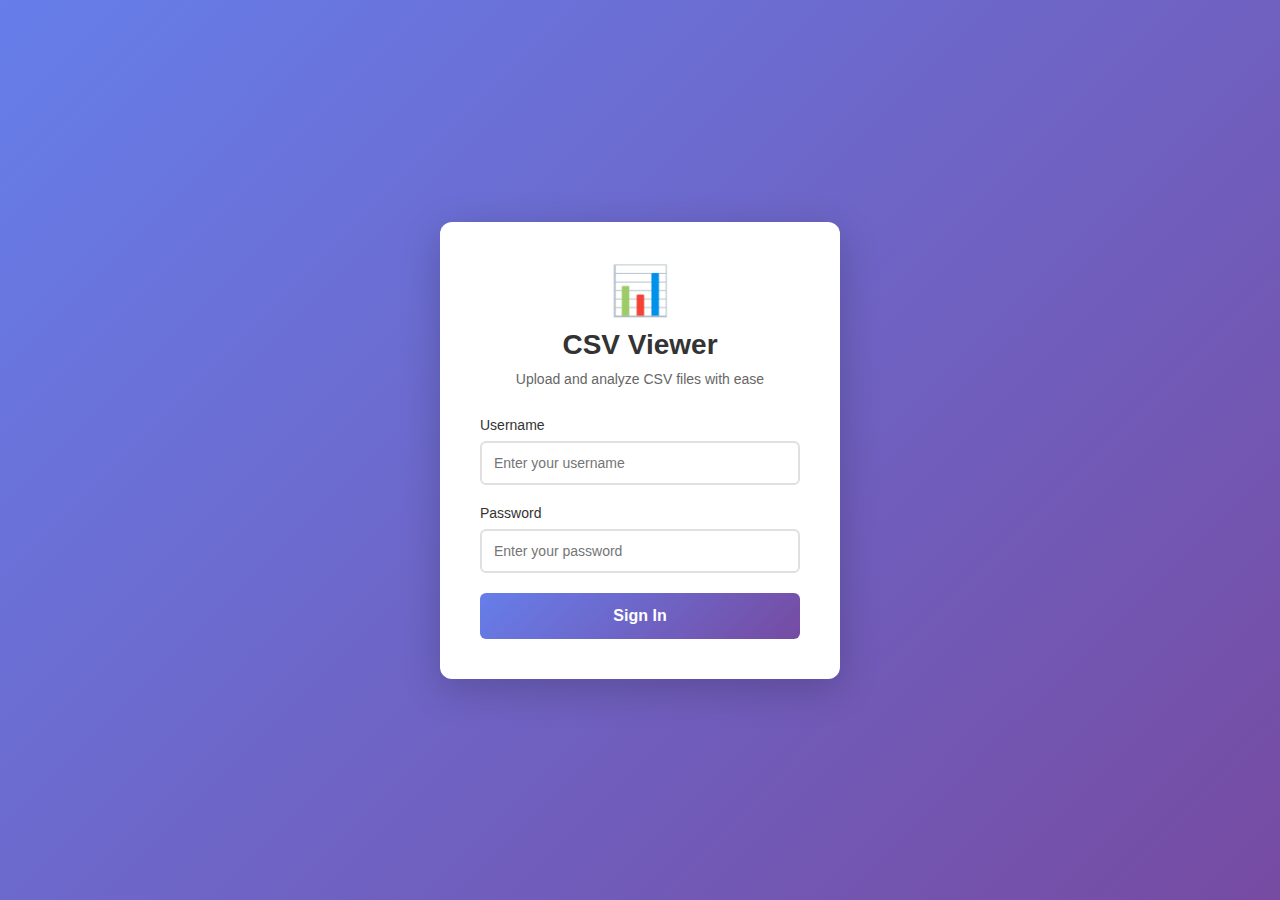
<file: src/main/webapp/login.html>
<!DOCTYPE html>
<html lang="en">
<head>
    <meta charset="UTF-8">
    <meta name="viewport" content="width=device-width, initial-scale=1.0">
    <title>Login - CSV Viewer</title>
    <link rel="stylesheet" href="css/styles.css">
    <style>
        .login-container {
            display: flex;
            justify-content: center;
            align-items: center;
            min-height: 100vh;
            background: linear-gradient(135deg, #667eea 0%, #764ba2 100%);
        }

        .login-card {
            background: white;
            border-radius: 12px;
            box-shadow: 0 10px 40px rgba(0, 0, 0, 0.2);
            padding: 40px;
            width: 100%;
            max-width: 400px;
            animation: slideIn 0.3s ease-out;
        }

        @keyframes slideIn {
            from {
                opacity: 0;
                transform: translateY(-20px);
            }
            to {
                opacity: 1;
                transform: translateY(0);
            }
        }

        .login-header {
            text-align: center;
            margin-bottom: 30px;
        }

        .login-header h1 {
            color: #333;
            margin: 0 0 10px 0;
            font-size: 28px;
        }

        .login-header .app-icon {
            font-size: 48px;
            margin-bottom: 10px;
        }

        .login-header p {
            color: #666;
            margin: 0;
            font-size: 14px;
        }

        .form-group {
            margin-bottom: 20px;
        }

        .form-group label {
            display: block;
            margin-bottom: 8px;
            color: #333;
            font-weight: 500;
            font-size: 14px;
        }

        .form-group input {
            width: 100%;
            padding: 12px;
            border: 2px solid #e0e0e0;
            border-radius: 6px;
            font-size: 14px;
            transition: border-color 0.3s;
            box-sizing: border-box;
        }

        .form-group input:focus {
            outline: none;
            border-color: #667eea;
        }

        .login-button {
            width: 100%;
            padding: 14px;
            background: linear-gradient(135deg, #667eea 0%, #764ba2 100%);
            color: white;
            border: none;
            border-radius: 6px;
            font-size: 16px;
            font-weight: 600;
            cursor: pointer;
            transition: transform 0.2s, box-shadow 0.2s;
        }

        .login-button:hover {
            transform: translateY(-2px);
            box-shadow: 0 5px 15px rgba(102, 126, 234, 0.4);
        }

        .login-button:active {
            transform: translateY(0);
        }

        .login-button:disabled {
            background: #ccc;
            cursor: not-allowed;
            transform: none;
        }

        .error-message {
            background: #fee;
            color: #c33;
            padding: 12px;
            border-radius: 6px;
            margin-bottom: 20px;
            font-size: 14px;
            display: none;
            border-left: 4px solid #c33;
        }

        .error-message.show {
            display: block;
            animation: shake 0.5s;
        }

        @keyframes shake {
            0%, 100% { transform: translateX(0); }
            25% { transform: translateX(-10px); }
            75% { transform: translateX(10px); }
        }

        .loading-spinner {
            display: inline-block;
            width: 16px;
            height: 16px;
            border: 2px solid #ffffff;
            border-radius: 50%;
            border-top-color: transparent;
            animation: spin 0.8s linear infinite;
            margin-right: 8px;
        }

        @keyframes spin {
            to { transform: rotate(360deg); }
        }
    </style>
</head>
<body>
    <div class="login-container">
        <div class="login-card">
            <div class="login-header">
                <div class="app-icon">📊</div>
                <h1>CSV Viewer</h1>
                <p>Upload and analyze CSV files with ease</p>
            </div>

            <div id="error-message" class="error-message"></div>

            <form id="login-form">
                <div class="form-group">
                    <label for="username">Username</label>
                    <input 
                        type="text" 
                        id="username" 
                        name="username" 
                        required 
                        autocomplete="username"
                        placeholder="Enter your username"
                    >
                </div>

                <div class="form-group">
                    <label for="password">Password</label>
                    <input 
                        type="password" 
                        id="password" 
                        name="password" 
                        required 
                        autocomplete="current-password"
                        placeholder="Enter your password"
                    >
                </div>

                <button type="submit" id="login-button" class="login-button">
                    Sign In
                </button>
            </form>
        </div>
    </div>

    <script src="js/login.js"></script>
</body>
</html>

<!-- Made with Bob -->
</file>
<file: src/main/webapp/css/styles.css>
/* Global Styles */
* {
    margin: 0;
    padding: 0;
    box-sizing: border-box;
}

body {
    font-family: -apple-system, BlinkMacSystemFont, 'Segoe UI', Roboto, Oxygen, Ubuntu, Cantarell, sans-serif;
    background: linear-gradient(135deg, #667eea 0%, #764ba2 100%);
    min-height: 100vh;
    padding: 0;
    color: #333;
}

.container {
    width: 100%;
    margin: 0;
    padding-top: 120px; /* Reduced space for compact header */
    padding-left: 0;
    padding-right: 0;
}

/* Main Content Layout */
.main-content {
    display: flex;
    gap: 0;
    align-items: flex-start;
    width: 100%;
}

/* Left Sidebar for File List */
.sidebar-left {
    width: 350px;
    flex-shrink: 0;
    padding: 0 20px;
    position: fixed;
    top: 120px; /* Below the header */
    left: 0;
    height: calc(100vh - 120px);
    overflow-y: auto;
    z-index: 100;
}

.sidebar-left .card {
    border-radius: 12px;
    margin-bottom: 20px;
}

/* Right Content Area for CSV Viewer */
.content-right {
    flex: 1;
    min-width: 0; /* Allows flex item to shrink below content size */
    border-radius: 12px;
    margin-bottom: 0;
    margin-right: 20px;
    margin-left: 390px; /* 350px sidebar + 40px padding */
}

/* Header */
header {
    position: fixed;
    top: 0;
    left: 0;
    right: 0;
    z-index: 1000;
    color: white;
    background: linear-gradient(135deg, #667eea 0%, #764ba2 100%);
    padding: 20px 30px;
    box-shadow: 0 4px 6px rgba(0, 0, 0, 0.1);
}

.header-content {
    width: 100%;
    margin: 0;
    display: flex;
    justify-content: space-between;
    align-items: center;
    gap: 30px;
}

.header-left {
    flex: 1;
    text-align: left;
}

.header-right {
    display: flex;
    align-items: center;
    gap: 20px;
}

header h1 {
    font-size: 2.2em;
    margin-bottom: 5px;
    text-shadow: 2px 2px 4px rgba(0, 0, 0, 0.3);
}

.subtitle {
    font-size: 1em;
    opacity: 0.9;
}

/* Header Upload Section */
.header-upload {
    display: flex;
    flex-direction: column;
    align-items: flex-end;
    gap: 10px;
}

.btn-upload {
    white-space: nowrap;
    font-size: 1em;
    padding: 12px 24px;
    box-shadow: 0 2px 8px rgba(0, 0, 0, 0.2);
}

.btn-upload:hover {
    transform: translateY(-2px);
    box-shadow: 0 4px 12px rgba(0, 0, 0, 0.3);
}

.upload-progress-compact {
    display: flex;
    align-items: center;
    gap: 10px;
    background: rgba(255, 255, 255, 0.2);
    padding: 8px 15px;
    border-radius: 20px;
    backdrop-filter: blur(10px);
}

.progress-bar-compact {
    width: 150px;
    height: 8px;
    background: rgba(255, 255, 255, 0.3);
    border-radius: 4px;
    overflow: hidden;
}

.progress-text-compact {
    color: white;
    font-size: 0.85em;
    font-weight: 600;
    margin: 0;
    white-space: nowrap;
}

/* User Info */
.user-info {
    display: flex;
    justify-content: flex-end;
    align-items: center;
    gap: 15px;
    margin-top: 15px;
}

.username {
    color: white;
    font-size: 1em;
    font-weight: 500;
}

.user-info .btn {
    padding: 8px 16px;
    font-size: 0.9em;
}

/* Card */
.card {
    background: white;
    border-radius: 12px;
    padding: 30px;
    margin-bottom: 20px;
    box-shadow: 0 10px 30px rgba(0, 0, 0, 0.2);
}

.card h2 {
    color: #667eea;
    margin-bottom: 20px;
    font-size: 1.8em;
}

/* Upload Area */
.upload-area {
    border: 3px dashed #667eea;
    border-radius: 8px;
    padding: 60px 20px;
    text-align: center;
    transition: all 0.3s ease;
    cursor: pointer;
}

.upload-area:hover,
.upload-area.drag-over {
    background: #f0f4ff;
    border-color: #764ba2;
}

.upload-icon {
    font-size: 4em;
    margin-bottom: 20px;
}

.upload-area p {
    font-size: 1.1em;
    color: #666;
    margin-bottom: 20px;
}

/* Buttons */
.btn {
    padding: 12px 24px;
    border: none;
    border-radius: 6px;
    font-size: 1em;
    cursor: pointer;
    transition: all 0.3s ease;
    font-weight: 600;
}

.btn-primary {
    background: linear-gradient(135deg, #667eea 0%, #764ba2 100%);
    color: white;
}

.btn-primary:hover {
    transform: translateY(-2px);
    box-shadow: 0 5px 15px rgba(102, 126, 234, 0.4);
}

.btn-secondary {
    background: #6c757d;
    color: white;
}

.btn-secondary:hover {
    background: #5a6268;
}

.btn-small {
    padding: 8px 16px;
    font-size: 0.9em;
}

.btn-danger {
    background: #dc3545;
    color: white;
}

.btn-danger:hover {
    background: #c82333;
}

.btn:disabled {
    opacity: 0.5;
    cursor: not-allowed;
}

/* Progress Bar */
.upload-progress {
    margin-top: 20px;
}

.progress-bar {
    width: 100%;
    height: 30px;
    background: #e9ecef;
    border-radius: 15px;
    overflow: hidden;
    margin-bottom: 10px;
}

.progress-fill {
    height: 100%;
    background: linear-gradient(90deg, #667eea 0%, #764ba2 100%);
    transition: width 0.3s ease;
    width: 0%;
}

#progress-text {
    text-align: center;
    color: #666;
    font-weight: 600;
}

/* File List */
.file-list {
    display: grid;
    gap: 15px;
}

.sidebar-left .file-list {
    max-height: calc(100vh - 280px);
    overflow-y: auto;
    padding-right: 5px;
}

/* Custom scrollbar for file list */
.sidebar-left .file-list::-webkit-scrollbar {
    width: 8px;
}

.sidebar-left .file-list::-webkit-scrollbar-track {
    background: #f1f1f1;
    border-radius: 4px;
}

.sidebar-left .file-list::-webkit-scrollbar-thumb {
    background: #667eea;
    border-radius: 4px;
}

.sidebar-left .file-list::-webkit-scrollbar-thumb:hover {
    background: #764ba2;
}

.file-item {
    padding: 20px;
    background: #f8f9fa;
    border-radius: 8px;
    transition: all 0.3s ease;
}

.file-item:hover {
    background: #e9ecef;
}

.file-info-container {
    display: flex;
    flex-direction: column;
    gap: 10px;
}

.file-name {
    font-size: 1.2em;
    font-weight: 600;
    color: #333;
}

.file-meta {
    color: #666;
    font-size: 0.9em;
    line-height: 1.5;
}

.file-actions {
    display: flex;
    gap: 10px;
    margin-top: 5px;
}

/* Viewer Section */
.viewer-header {
    display: flex;
    justify-content: space-between;
    align-items: flex-start;
    margin-bottom: 20px;
    padding-bottom: 20px;
    border-bottom: 2px solid #e9ecef;
}

.viewer-title h2 {
    margin-bottom: 10px;
}

.file-info {
    color: #666;
    font-size: 0.9em;
}

.viewer-actions {
    display: flex;
    gap: 10px;
}

/* Search Controls */
.search-controls {
    margin-bottom: 20px;
}

.search-row {
    display: flex;
    gap: 15px;
    align-items: center;
    margin-bottom: 15px;
}

.search-input {
    flex: 1;
    padding: 12px;
    border: 2px solid #e9ecef;
    border-radius: 6px;
    font-size: 1em;
    transition: border-color 0.3s ease;
}

.search-input:focus {
    outline: none;
    border-color: #667eea;
}

.checkbox-label {
    display: flex;
    align-items: center;
    gap: 8px;
    white-space: nowrap;
    cursor: pointer;
}

.checkbox-label input[type="checkbox"] {
    width: 18px;
    height: 18px;
    cursor: pointer;
}

/* Table */
.table-container {
    overflow-x: auto;
    margin-bottom: 20px;
    border-radius: 8px;
    border: 1px solid #e9ecef;
}

.csv-table {
    width: 100%;
    border-collapse: collapse;
    font-size: 0.95em;
}

.csv-table thead {
    background: linear-gradient(135deg, #667eea 0%, #764ba2 100%);
    color: white;
    position: sticky;
    top: 0;
    z-index: 10;
}

.csv-table th {
    padding: 15px 12px;
    text-align: left;
    font-weight: 600;
    position: relative;
}

/* Column header content with name and toggle icon */
.column-header-content {
    display: flex;
    align-items: center;
    justify-content: space-between;
    gap: 8px;
}

.column-name {
    flex: 1;
    cursor: pointer;
    user-select: none;
}

.column-toggle-icon {
    cursor: pointer;
    font-size: 1.1em;
    opacity: 0.7;
    transition: all 0.2s ease;
    padding: 2px 6px;
    border-radius: 4px;
    flex-shrink: 0;
}

.column-toggle-icon:hover {
    opacity: 1;
    background: rgba(255, 255, 255, 0.2);
    transform: scale(1.1);
}

/* Header row with column names */
.csv-table .header-row-names th {
    user-select: none;
}

.csv-table .header-row-names th:hover {
    background: rgba(255, 255, 255, 0.1);
}

/* Header row with search inputs */
.csv-table .header-row-search th {
    padding: 8px 12px;
    cursor: default;
}

.csv-table .header-row-search th:hover {
    background: transparent;
}

/* Column search input styling */
.column-search-input {
    width: 100%;
    padding: 6px 8px;
    border: 1px solid rgba(255, 255, 255, 0.3);
    border-radius: 4px;
    font-size: 0.85em;
    background: rgba(255, 255, 255, 0.95);
    color: #333;
    transition: all 0.2s ease;
    box-sizing: border-box;
}

.column-search-input:focus {
    outline: none;
    border-color: rgba(255, 255, 255, 0.8);
    background: white;
    box-shadow: 0 0 0 2px rgba(255, 255, 255, 0.2);
}

.column-search-input::placeholder {
    color: #999;
    font-size: 0.9em;
}

.csv-table th.sortable::after {
    content: ' ⇅';
    opacity: 0.5;
}

.csv-table th.sort-asc::after {
    content: ' ▲';
    opacity: 1;
}

.csv-table th.sort-desc::after {
    content: ' ▼';
    opacity: 1;
}

.csv-table tbody tr {
    border-bottom: 1px solid #e9ecef;
    transition: background-color 0.2s ease;
}

.csv-table tbody tr:nth-child(even) {
    background-color: #f8f9fa;
}

.csv-table tbody tr:nth-child(odd) {
    background-color: white;
}

.csv-table tbody tr:hover {
    background-color: #e3f2fd;
}

.csv-table td {
    padding: 12px;
    max-width: 300px;
    overflow: hidden;
    text-overflow: ellipsis;
    white-space: nowrap;
}

/* Pagination */
.pagination-controls {
    display: flex;
    justify-content: space-between;
    align-items: center;
    flex-wrap: wrap;
    gap: 15px;
    padding-top: 20px;
    border-top: 2px solid #e9ecef;
}

.page-size-selector {
    display: flex;
    align-items: center;
    gap: 10px;
}

.page-size-selector select {
    padding: 8px 12px;
    border: 2px solid #e9ecef;
    border-radius: 6px;
    font-size: 1em;
    cursor: pointer;
}

.pagination-info {
    color: #666;
    font-weight: 600;
}

.pagination-buttons {
    display: flex;
    align-items: center;
    gap: 10px;
}

#page-info {
    padding: 0 15px;
    font-weight: 600;
    color: #667eea;
}

/* Error Message */
.error-message {
    background: #f8d7da;
    color: #721c24;
    padding: 15px 20px;
    border-radius: 8px;
    margin-bottom: 20px;
    border-left: 4px solid #dc3545;
}

/* Loading Spinner */
.loading {
    text-align: center;
    padding: 40px;
    color: #667eea;
    font-size: 1.2em;
}

/* Responsive Design */
@media (max-width: 768px) {
    .container {
        padding-top: 140px; /* Adjusted for compact header */
        padding-left: 0;
        padding-right: 0;
    }

    /* Stack layout vertically on mobile */
    .main-content {
        flex-direction: column;
    }

    .sidebar-left {
        width: 100%;
    }

    .sidebar-left {
        position: relative;
        width: 100%;
        padding: 0 10px;
        top: 0;
        left: 0;
        height: auto;
        overflow-y: visible;
    }

    .sidebar-left .card {
        border-radius: 12px;
    }

    .content-right {
        border-radius: 12px;
        margin-right: 10px;
        margin-left: 0;
    }

    header {
        padding: 15px;
    }

    .header-content {
        flex-direction: column;
        align-items: stretch;
        gap: 15px;
    }

    .header-left {
        text-align: center;
    }

    .header-right {
        justify-content: center;
    }

    header h1 {
        font-size: 1.8em;
    }

    .subtitle {
        font-size: 0.9em;
    }

    .btn-upload {
        width: 100%;
        font-size: 0.95em;
        padding: 10px 20px;
    }

    .upload-progress-compact {
        width: 100%;
        justify-content: center;
    }

    .card {
        padding: 20px;
    }

    .viewer-header {
        flex-direction: column;
        gap: 15px;
    }

    .viewer-actions {
        width: 100%;
    }

    .viewer-actions button {
        flex: 1;
    }

    .pagination-controls {
        flex-direction: column;
        align-items: stretch;
    }

    .pagination-buttons {
        justify-content: center;
    }

    .csv-table {
        font-size: 0.85em;
    }

    .csv-table td {
        max-width: 150px;
    }
}

/* Animations */
@keyframes fadeIn {
    from {
        opacity: 0;
        transform: translateY(20px);
    }
    to {
        opacity: 1;
        transform: translateY(0);
    }
}

.card {
    animation: fadeIn 0.5s ease;
}

/* Hidden Columns Indicator */
.hidden-columns-indicator {
    background: #fff3cd;
    border: 1px solid #ffc107;
    border-radius: 8px;
    padding: 15px;
    margin-bottom: 20px;
    animation: fadeIn 0.3s ease;
}

.hidden-columns-header {
    color: #856404;
    margin-bottom: 10px;
    font-size: 0.95em;
}

.hidden-columns-list {
    display: flex;
    flex-wrap: wrap;
    gap: 8px;
}

.hidden-column-tag {
    display: inline-flex;
    align-items: center;
    gap: 6px;
    background: white;
    border: 1px solid #ffc107;
    border-radius: 6px;
    padding: 6px 10px;
    font-size: 0.9em;
    color: #333;
}

.show-column-btn {
    background: transparent;
    border: none;
    cursor: pointer;
    font-size: 1.1em;
    padding: 0 4px;
    opacity: 0.7;
    transition: all 0.2s ease;
    line-height: 1;
}

.show-column-btn:hover {
    opacity: 1;
    transform: scale(1.2);
}

/* Made with Bob */
</file>
